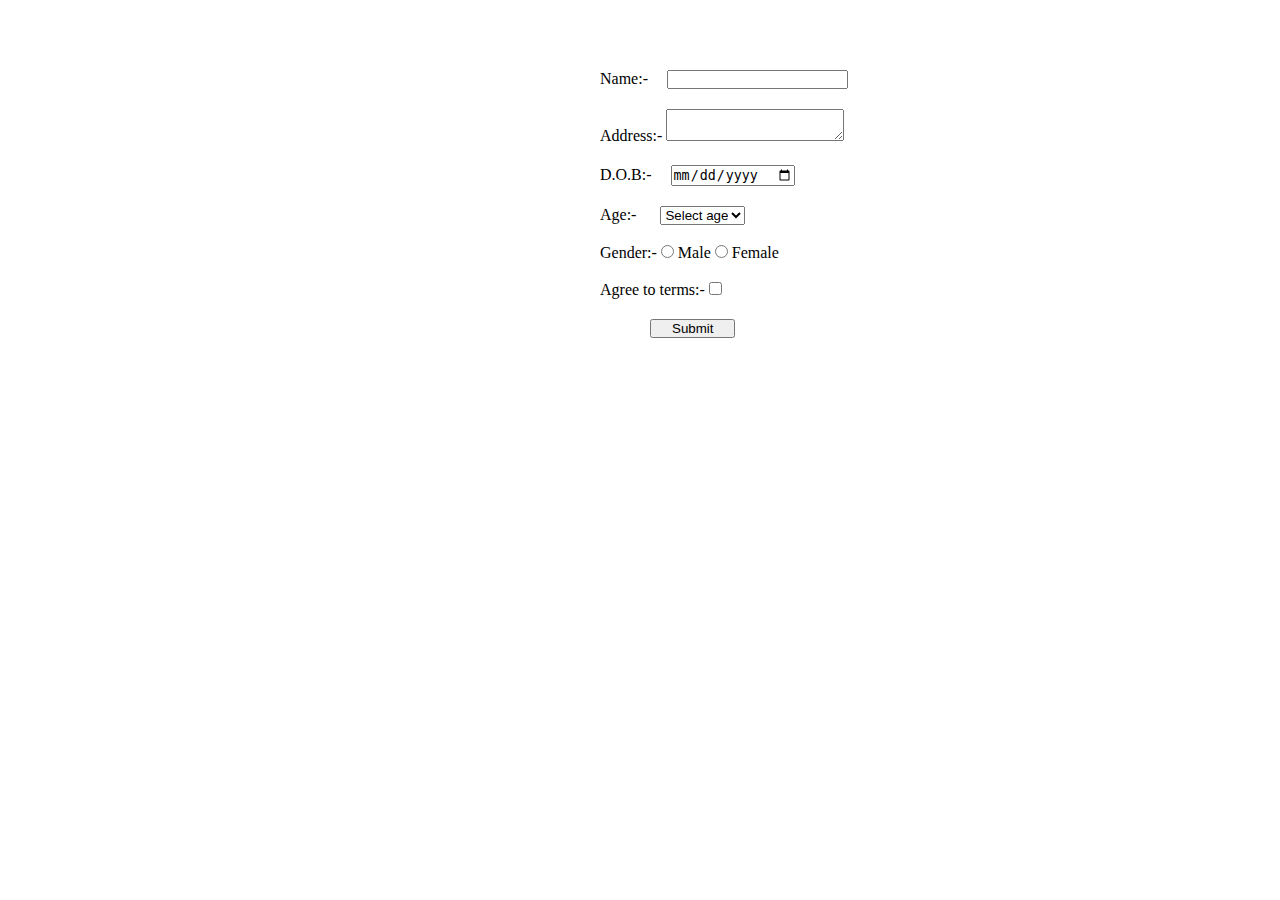
<file: Assignment-1/index.html>
<!DOCTYPE html>
<html lang="en">
<head>
    <meta charset="UTF-8">
    <meta name="viewport" content="width=device-width, initial-scale=1.0">
    <title>Assignment-1</title>
    <link rel="stylesheet" href="css/style.css">
</head>
<body>
    <div class="container">
        <form action="/" id="validationform">
            <label for="name">Name:-</label>
            <input type="text" id="name" name="name">
            <div id="errorName" class="error"></div>

            <label for="address">Address:-</label>
            <textarea id="address" name="address"></textarea>
            <div id="errorAddress" class="error"></div>

            <label for="date">D.O.B:-</label>
            <input type="date" id="date" name="date">
            <div id="errorDate" class="error"></div>

            <label for="age">Age:-</label>
            <select name="age" id="age">
                <option value="">Select age</option>
                <option value="10-18">10-18</option>
                <option value="19-25">19-25</option>
                <option value="26-35">26-35</option>
                <option value="36-50">36-50</option>
                <option value="50+">50+</option>
            </select>
            <div id="errorAge" class="error"></div>

            <label for="gender">Gender:-</label>
            <input type="radio" name="gender" id="male" value="male">
            <label for="male">Male</label>

            <input type="radio" name="gender" id="female" value="female">
            <label for="female">Female</label>
            <div id="errorGender" class="error"></div>
            <label for="terms">Agree to terms:-</label>
            <input type="checkbox" name="terms" id="terms">
            <div id="errorTerms" class="error"></div>

            <input type="submit" id="submit">
        </form>
    </div>
    <script src="jquery/jquery.js"></script>
    <script defer src="js/main.js"></script>
</body>
</html>
</file>
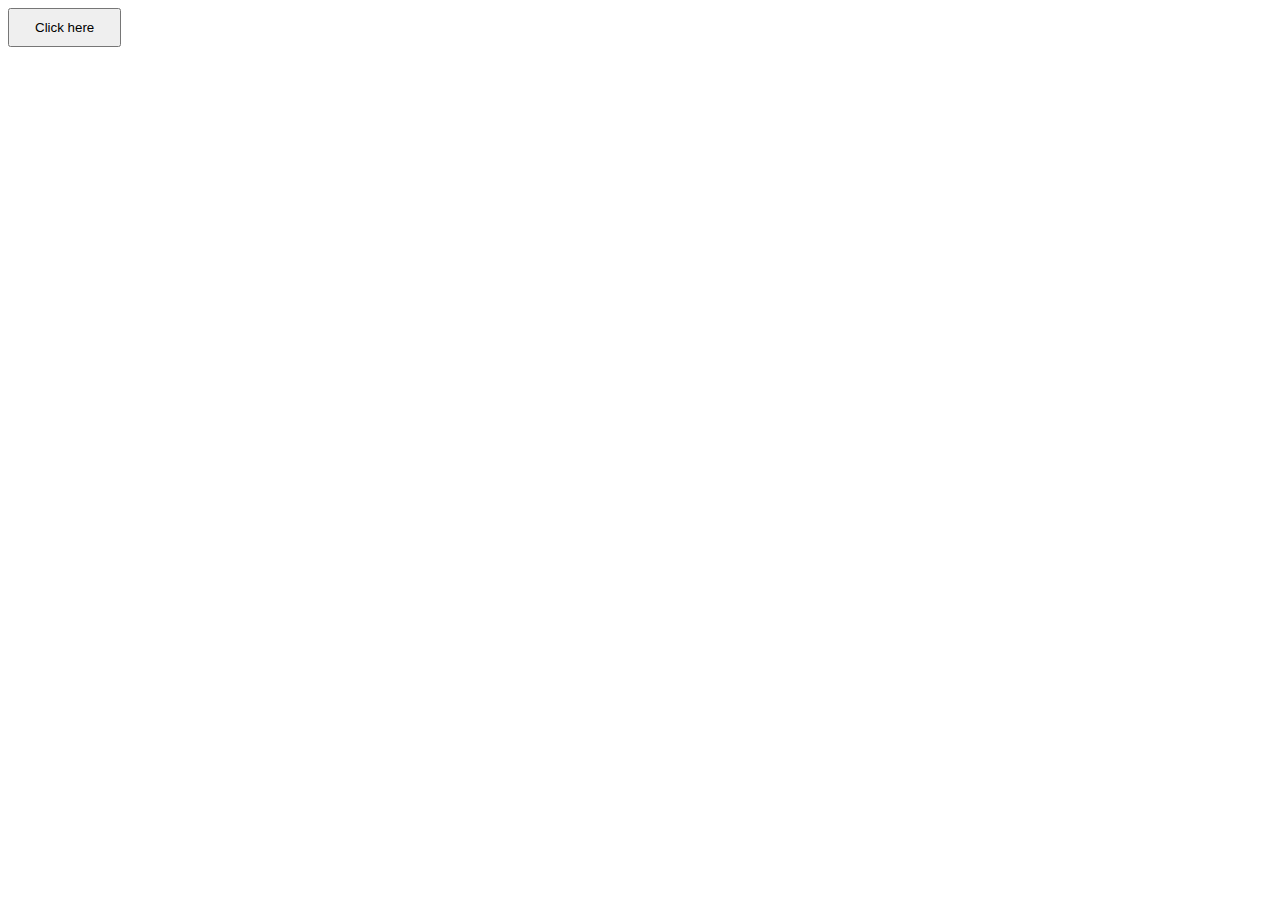
<file: Assignment-3/index.html>
<!DOCTYPE html>
<html lang="en">
<head>
    <meta charset="UTF-8">
    <meta name="viewport" content="width=device-width, initial-scale=1.0">
    <title>Document</title>
    <link rel="stylesheet" href="css/style.css">
</head>
<body>
    <script src="jquery/jquery.js"></script>
    <script src="js/main.js"></script>
</body>
</html>
</file>
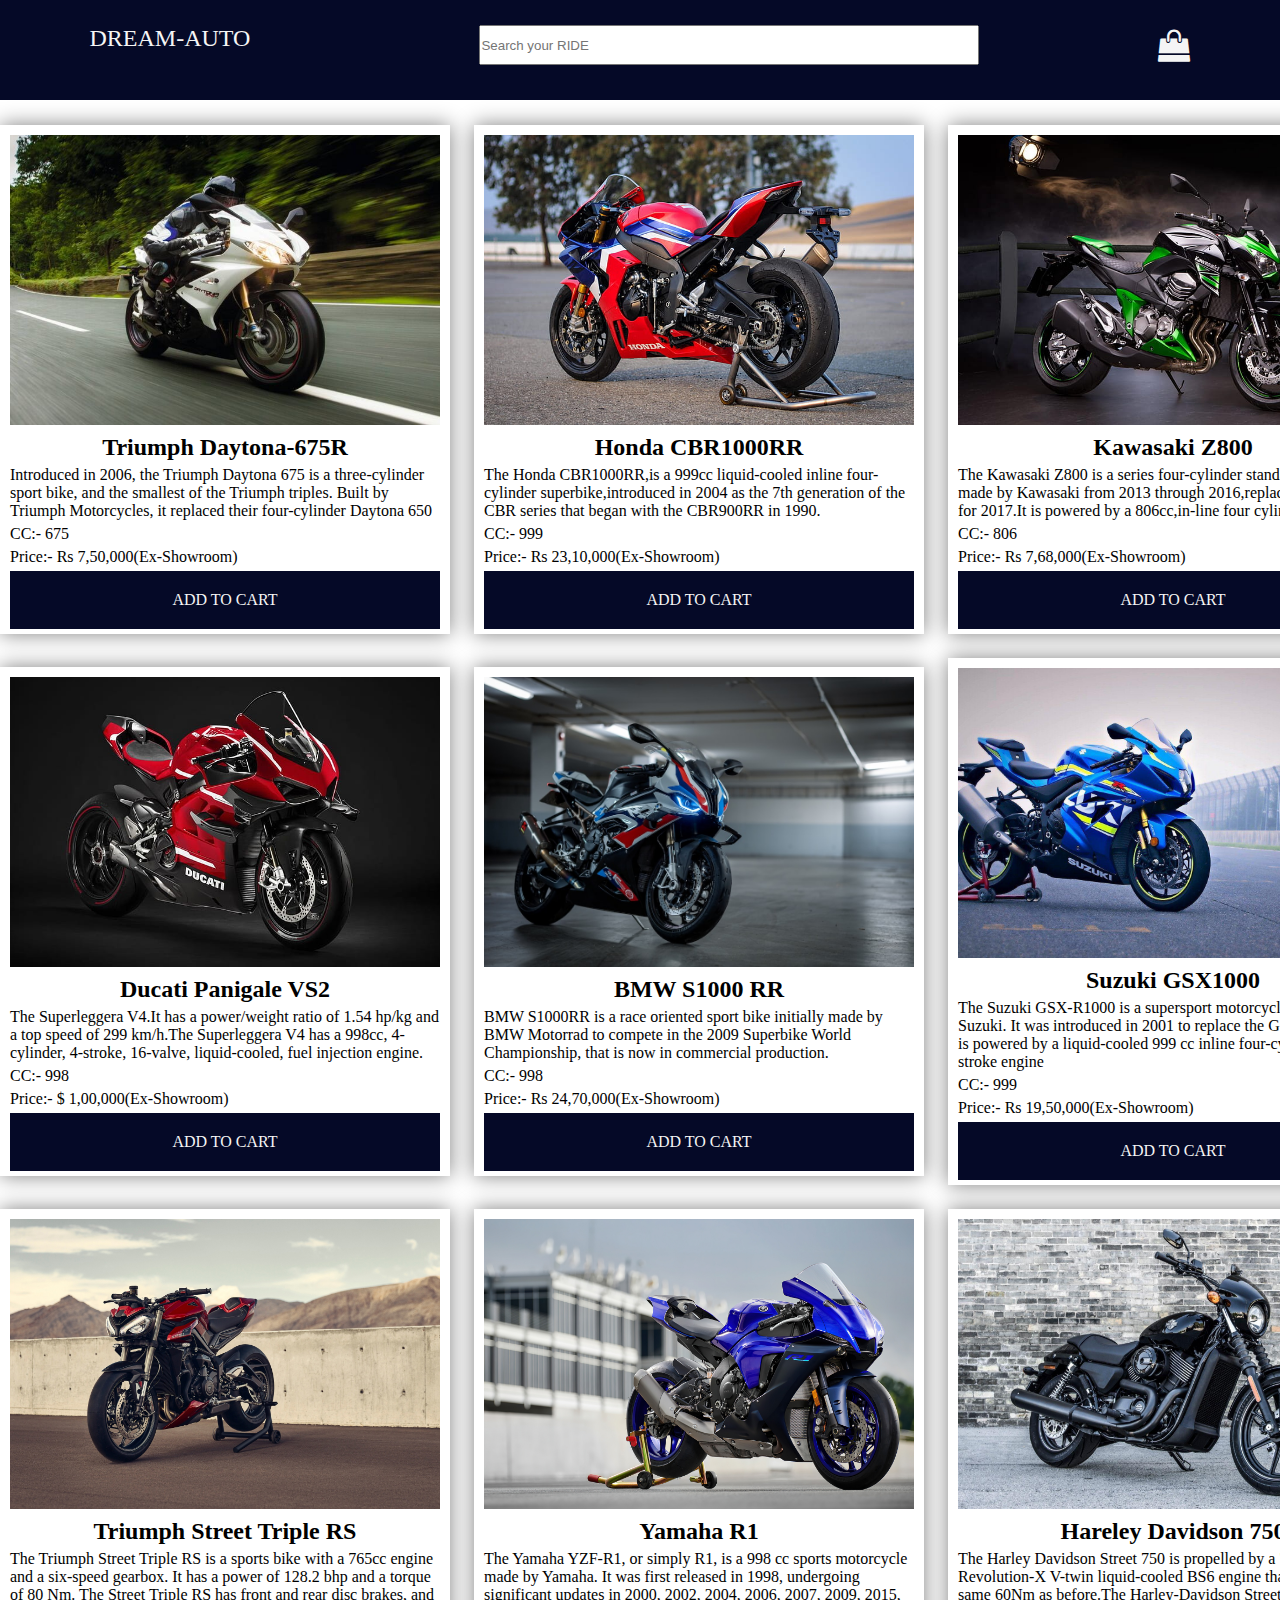
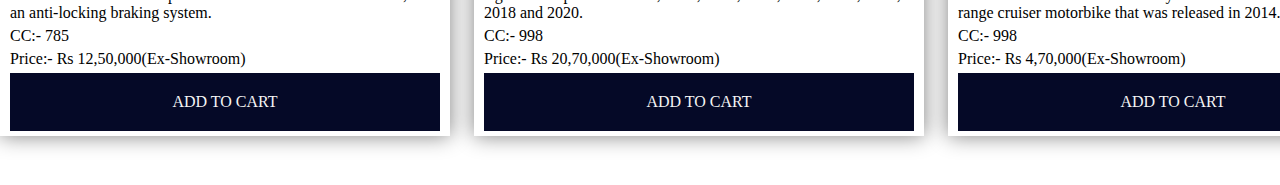
<file: Assignment-4/index.html>
<!DOCTYPE html>
<html lang="en">
<head>
    <meta charset="UTF-8">
    <meta name="viewport" content="width=device-width, initial-scale=1.0">
    <title>Assignment-4</title>
    <link rel="stylesheet" href="css/style.css">
    <!-- <script src="https://kit.fontawesome.com/b1a042b778.js" crossorigin="anonymous"></script> -->
    <link rel="stylesheet" href="https://cdnjs.cloudflare.com/ajax/libs/font-awesome/4.7.0/css/font-awesome.min.css">
</head>
<body>
    <nav>
        <div class="container nav-style">
            <p>DREAM-AUTO</p>
            <input type="text" id="searchBar" placeholder="Search your RIDE">
            <i class="fa fa-shopping-bag" id="cartLogo"></i>
        </div>
    </nav>
    <aside class="cart">
        <div class="cart-head">
            <p>CART</p>
        </div>
        <div id="items"></div>
        <div class="shop-summary">
            <!-- <p>TOTAL:-<span id="total-amt"></span></p> -->
            <p class="checkout">CHECKOUT</p>
        </div>
    </aside>
    <section class="itemsSec container">
        <div class="item">
            <img src="images/675R.jpg" alt="Dyatona" class="imgs">
            <p class="itemName">Triumph Daytona-675R</p>
            <p>Introduced in 2006, the Triumph Daytona 675 is a three-cylinder sport bike, and the smallest of the
                Triumph triples. Built by Triumph Motorcycles, it replaced their four-cylinder Daytona 650</p>
            <p>CC:- 675</p>
            <p>Price:- Rs 7,50,000(Ex-Showroom)</p>
            <p class="addToCart1">ADD TO CART</p>
        </div>
        <div class="item">
            <img src="images/honda.jpg" alt="Fireblade" class="imgs">
            <p class="itemName">Honda CBR1000RR</p>
            <p>The Honda CBR1000RR,is a 999cc liquid-cooled inline four-cylinder superbike,introduced in 2004 as the 7th
                generation of the CBR series that began with the CBR900RR in 1990.</p>
            <p>CC:- 999</p>
            <p>Price:- Rs 23,10,000(Ex-Showroom)</p>
            <p class="addToCart2">ADD TO CART</p>
        </div>
        <div class="item">
            <img src="images/kawasaki-z800.jpg" alt="kawasaki-z800" class="imgs">
            <p class="itemName">Kawasaki Z800</p>
            <p>The Kawasaki Z800 is a series four-cylinder standard motorcycle made by Kawasaki from 2013 through
                2016,replaced by the Z900 for 2017.It is powered by a 806cc,in-line four cylinder.</p>
            <p>CC:- 806</p>
            <p>Price:- Rs 7,68,000(Ex-Showroom)</p>
            <p class="addToCart3">ADD TO CART</p>
        </div>
        <div class="item">
            <img src="images/panigale.jpg" alt="Panigale" class="imgs">
            <p class="itemName">Ducati Panigale VS2</p>
            <p>The Superleggera V4.It has a power/weight ratio of 1.54 hp/kg and a top speed of 299 km/h.The
                Superleggera V4 has a 998cc, 4-cylinder, 4-stroke, 16-valve, liquid-cooled, fuel injection engine.</p>
            <p>CC:- 998</p>
            <p>Price:- $ 1,00,000(Ex-Showroom)</p>
            <p class="addToCart4">ADD TO CART</p>
        </div>
        <div class="item">
            <img src="images/S1000.jpeg" alt="S1000" class="imgs">
            <p class="itemName">BMW S1000 RR</p>
            <p>BMW S1000RR is a race oriented sport bike initially made by BMW Motorrad to compete in the 2009 Superbike
                World Championship, that is now in commercial production.</p>
            <p>CC:- 998</p>
            <p>Price:- Rs 24,70,000(Ex-Showroom)</p>
            <p class="addToCart5">ADD TO CART</p>
        </div>
        <div class="item">
            <img src="images/suzuki.jpg" alt="Suzuki" class="imgs">
            <p class="itemName">Suzuki GSX1000</p>
            <p>The Suzuki GSX-R1000 is a supersport motorcycle made by Suzuki. It was introduced in 2001 to replace the
                GSX-R1100 and is powered by a liquid-cooled 999 cc inline four-cylinder, four-stroke engine</p>
            <p>CC:- 999</p>
            <p>Price:- Rs 19,50,000(Ex-Showroom)</p>
            <p class="addToCart6">ADD TO CART</p>
        </div>
        <div class="item">
            <img src="images/triumph-street-triple-rs.jpg" alt="Street Triple" class="imgs" loading="lazy">
            <p class="itemName">Triumph Street Triple RS</p>
            <p>The Triumph Street Triple RS is a sports bike with a 765cc engine and a six-speed gearbox. It has a power
                of 128.2 bhp and a torque of 80 Nm. The Street Triple RS has front and rear disc brakes, and an
                anti-locking braking system.</p>
            <p>CC:- 785</p>
            <p>Price:- Rs 12,50,000(Ex-Showroom)</p>
            <p class="addToCart7">ADD TO CART</p>
        </div>
        <div class="item">
            <img src="images/yamaha-yzf-r1.jpg" alt="R1" class="imgs" loading="lazy">
            <p class="itemName">Yamaha R1</p>
            <p>The Yamaha YZF-R1, or simply R1, is a 998 cc sports motorcycle made by Yamaha. It was first released in
                1998, undergoing significant updates in 2000, 2002, 2004, 2006, 2007, 2009, 2015, 2018 and 2020.</p>
            <p>CC:- 998</p>
            <p>Price:- Rs 20,70,000(Ex-Showroom)</p>
            <p class="addToCart8">ADD TO CART</p>
        </div>
        <div class="item">
            <img src="images/HD.jpg" alt="R1" class="imgs" loading="lazy">
            <p class="itemName">Hareley Davidson 750</p>
            <p>The Harley Davidson Street 750 is propelled by a 749cc Revolution-X V-twin liquid-cooled BS6 engine that
                puts out the same 60Nm as before.The Harley-Davidson Street 750 is a mid-range cruiser motorbike that
                was released in 2014.</p>
            <p>CC:- 998</p>
            <p>Price:- Rs 4,70,000(Ex-Showroom)</p>
            <p class="addToCart9">ADD TO CART</p>
        </div>
        <div id="searchError"></div>
    </section>
    <script src="jquery/jquery.js"></script>
    <script src="js/main.js"></script>
</body>
</html>
</file>
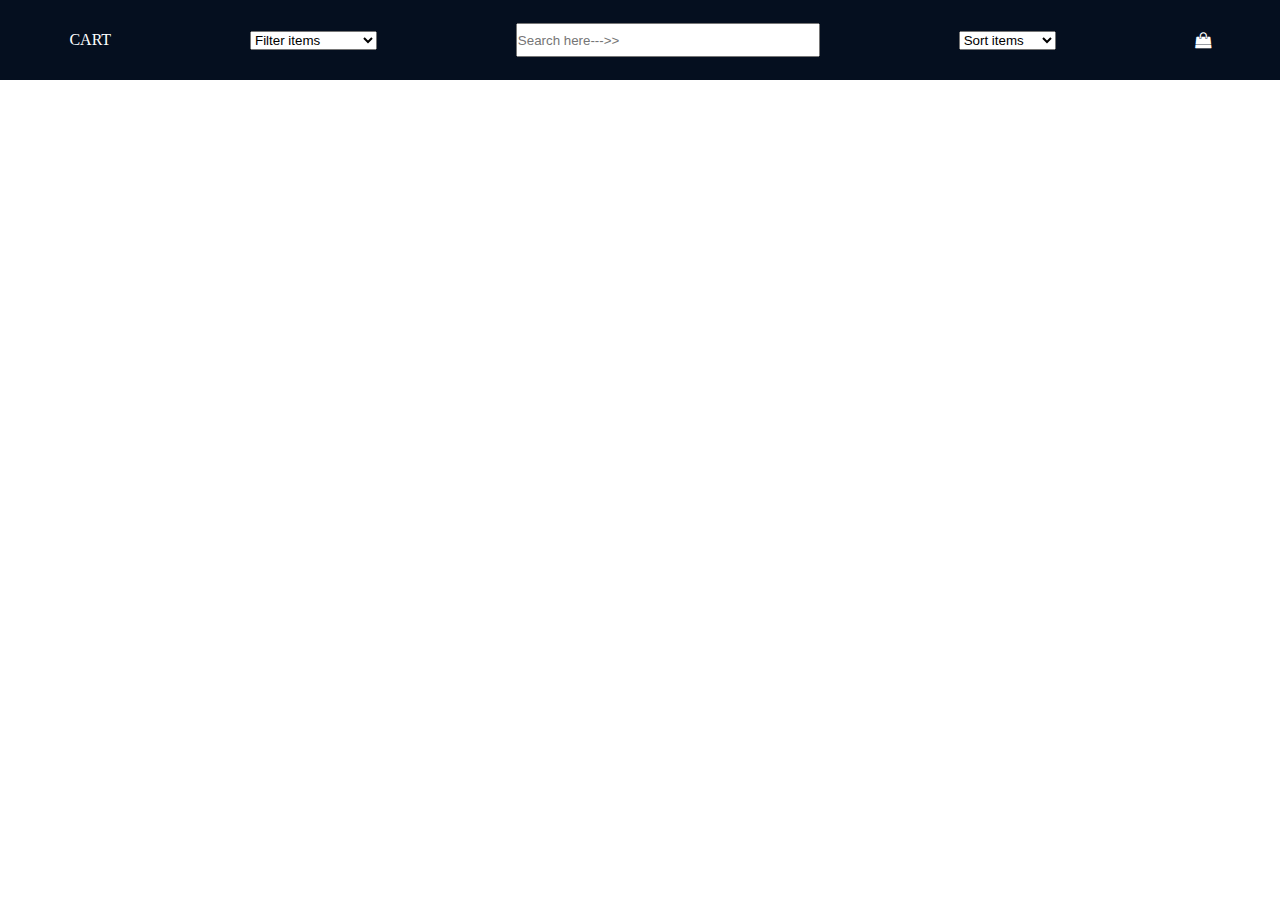
<file: Assignment-5/index.html>
<!DOCTYPE html>
<html lang="en">
<head>
    <meta charset="UTF-8">
    <meta name="viewport" content="width=device-width, initial-scale=1.0">
    <title>Assignment-5</title>
    <link rel="stylesheet" href="https://cdnjs.cloudflare.com/ajax/libs/font-awesome/4.7.0/css/font-awesome.min.css">
    <link rel="stylesheet" href="css/style.css">
</head>
<body>
    <nav>
        <p>CART</p>

        <select id="filter" name="filterProducts">
            <option value="">Filter items</option>
            <option value="smartphones">Smartphones</option>
            <option value="laptops">Laptops</option>
            <option value="fragrances">Fragrances</option>  
            <option value="skincare">Skincare</option>  
            <option value="groceries">Groceries</option>  
            <option value="home-decoration">Home-Decoration</option>  
        </select>

        <input type="text" placeholder="Search here--->>" id="searchbar">

        <select id="sort" name="sortProducts">
            <option value="">Sort items</option>
            <option value="hightolow">High-To-Low</option>
            <option value="lowtohigh">Low-To-High</option>
            <option value="ratings">Ratings</option>  
        </select>

        <i class="fa fa-shopping-bag" id="cartLogo"></i>
    </nav>
    <section class="displaySec">
        <div class="container"></div>
        <aside class="cartArea">
            <p>Cart</p>
            <div class="cartItems"></div>
            <div class="checkedOut">
                <p>Total:-<span class="TotalAmt"></span></p>
                <p>CheckOut</p>
            </div>
        </aside>
    </section>
    <script src="jquery/jquery.js"></script>
    <script src="js/main.js"></script>
</body>
</html>
</file>
<file: Assignment-1/css/style.css>
*{
    padding: 0;
    margin: 0;
}
.error{
    color: red;
}
.container{
    /* background-color: aqua; */
    /* width: 300px; */
    margin-left: 600px;
    margin-top: 50px;
}
input{
    margin-top: 20px;
}
textarea{
    margin-top: 20px;
}
#age{
    margin-left: 20px;
    margin-top: 20px;
}
#submit{
    margin-left: 50px;
    margin-top: 20px;
    padding-inline: 20px;
}
#name{
    margin-left: 15px;
}
#date{
    margin-left: 15px;
}
</file>
<file: Assignment-3/css/style.css>
.img1{
    margin-top: 50px;
    width: 500px;
}
.imageContainer{
    margin-bottom: 25px;
}
button{
    padding: 10px 25px;
}
.img2{
    margin-top: 50px;
    width: 500px;
}
</file>
<file: Assignment-4/css/style.css>
*{
    padding: 0;
    margin: 0;
    box-sizing: border-box;
}
.container{
    max-width: 1440px;
    margin: auto;
}
nav{
    height: 100px;
    background-color: rgb(5, 9, 39);
    color: whitesmoke;
}
.nav-style{
    display: flex;
    align-content: center;
    justify-content: space-around;
}
nav p{
    margin-top: 25px;
    margin-right: 50px;
    font-size: 1.5rem;
}
nav input{
    width: 500px;
    height: 40px;
    margin-top: 25px;
}
#cartLogo{
    margin-top: 30px;
    font-size: 2rem;
}
.cart{
    position: absolute;
    width: 500px;
    background-color: aqua;
    left: calc(100% - 33%);
}
.cart p{
    font-size: 1.5rem;
}
.cart-head{
    display: flex;
    justify-content: center;
    align-items: center;
    height: 50px;
    background-color: red;
}
.shop-summary{
    display: flex;
    justify-content: space-between;
    align-items: center;
    height: 80px;
    margin-top: 25px;
    background-color:  rgb(5, 9, 39);
    color: whitesmoke;
}
.itemsSec{
    margin-block: 25px;
    display: grid;
    grid-template-columns: auto auto auto;
    justify-content: space-around;
    gap: 1.5rem;
}
.item{
    width: 450px;
    box-shadow: 0 0 20px grey;
    /* height: 400px; */
    padding-inline: 10px;
    margin: auto;
}
.imgs{
    width: 100%;
    padding-top: 10px;
    object-fit: cover;
    height: 300px;
}
.itemName{
    text-align: center;
    font-size: 1.5rem;
    margin-bottom: 10px;
    font-weight: bold;
}
.item p{
    margin-block: 5px;
}
.item p:last-child{
    text-align: center;
    padding-block: 20px;
    background-color:  rgb(5, 9, 39);
    color: whitesmoke;
}
#items{
    font-size: 1rem;
    margin-top: 5px;
    display: flex;
    justify-content: space-between;
}
#items span:nth-child(2),span:last-child{
    font-size: 2rem;
}
.quantsec{
    display: flex;
    justify-content: space-around;
}
#items{
    display: flex;
    flex-direction: column;
}
</file>
<file: Assignment-5/css/style.css>
*{
    padding: 0;
    margin: 0;
    z-index: 0;
}
.conatiner{
    margin: auto;
    display: grid;
    grid-template-columns: auto;
    gap: 2rem;
}
nav{
    display: flex;
    height: 80px;
    justify-content: space-around;
    align-items: center;
    background-color: rgb(5, 15, 31);
    color: white;
}
nav input{
    height: 30px;
    width: 300px;
}
.cartArea{
    width: 300px;
    background-color: whitesmoke;
    text-align: center;
    position: absolute;
    top: 80px;
    right: 0;
    z-index: 3 ;
}
.cartArea p{
    height: 35px;
    background-color: rgb(5, 15, 31);
    color: rgb(205, 152, 54);
    font-size: 1.2rem;
}
.cartItems{
    margin-block: 15px;
    color: black;
}
.items{
    display: flex;
    column-gap: 2rem;
    box-shadow: 0 0 50px rgb(63, 62, 62);
    margin-inline: 15px;
    width: 90%;
    margin: auto;
    margin-block: 2rem;
    overflow: hidden;
    color: whitesmoke;
    background-color: rgb(5, 15, 31);
}
.thumb{
    width: 500px;
    height: 400px;
    object-fit: cover;
}
.nameDet{
    border: 1px  solid black;
}
.contentdiv{
    display: flex;
    margin-top: 50px;
    flex-direction: column;
    row-gap: 2rem;
}
.contentdiv button{
    padding: 5px 5px;
    width: 150px;
    background-color: rgb(243, 173, 43);
    border: none;
    margin-left: 50px;
}
.desc{
    width: 310px;
}
.displaydiv{
    display: grid;
    grid-template-columns: auto auto;
    gap: 1.5rem;
}
.displaydiv img{
    height: 200px;
    width: 200px;
    object-fit: cover;
}
.cartItemsDiv p{
    background-color: whitesmoke;
    color:  rgb(243, 173, 43);
}
.cartItemsDiv p:last-child{
    display: flex;
    justify-content: space-evenly;
}
.cartItemsDiv p:last-child button{
    padding: 5px 10px;
    font-size: 1.2rem;
}
</file>
